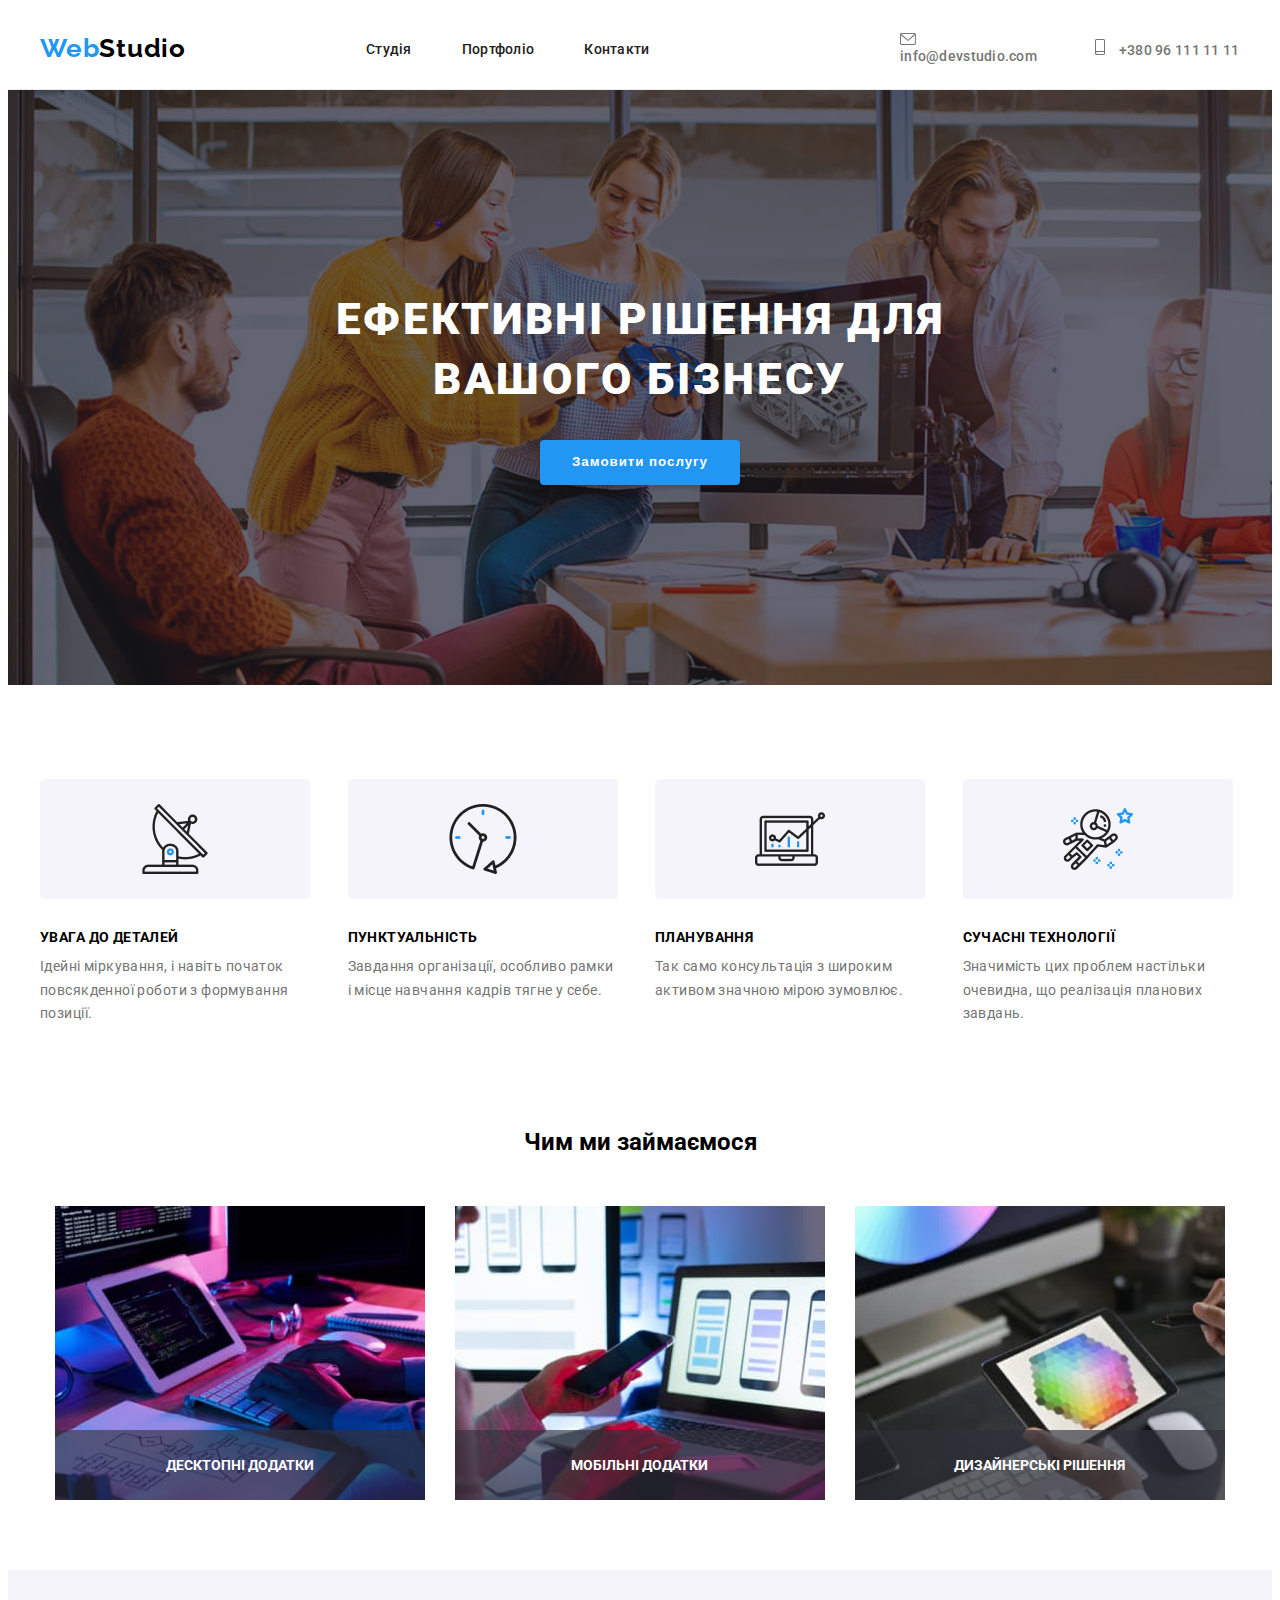
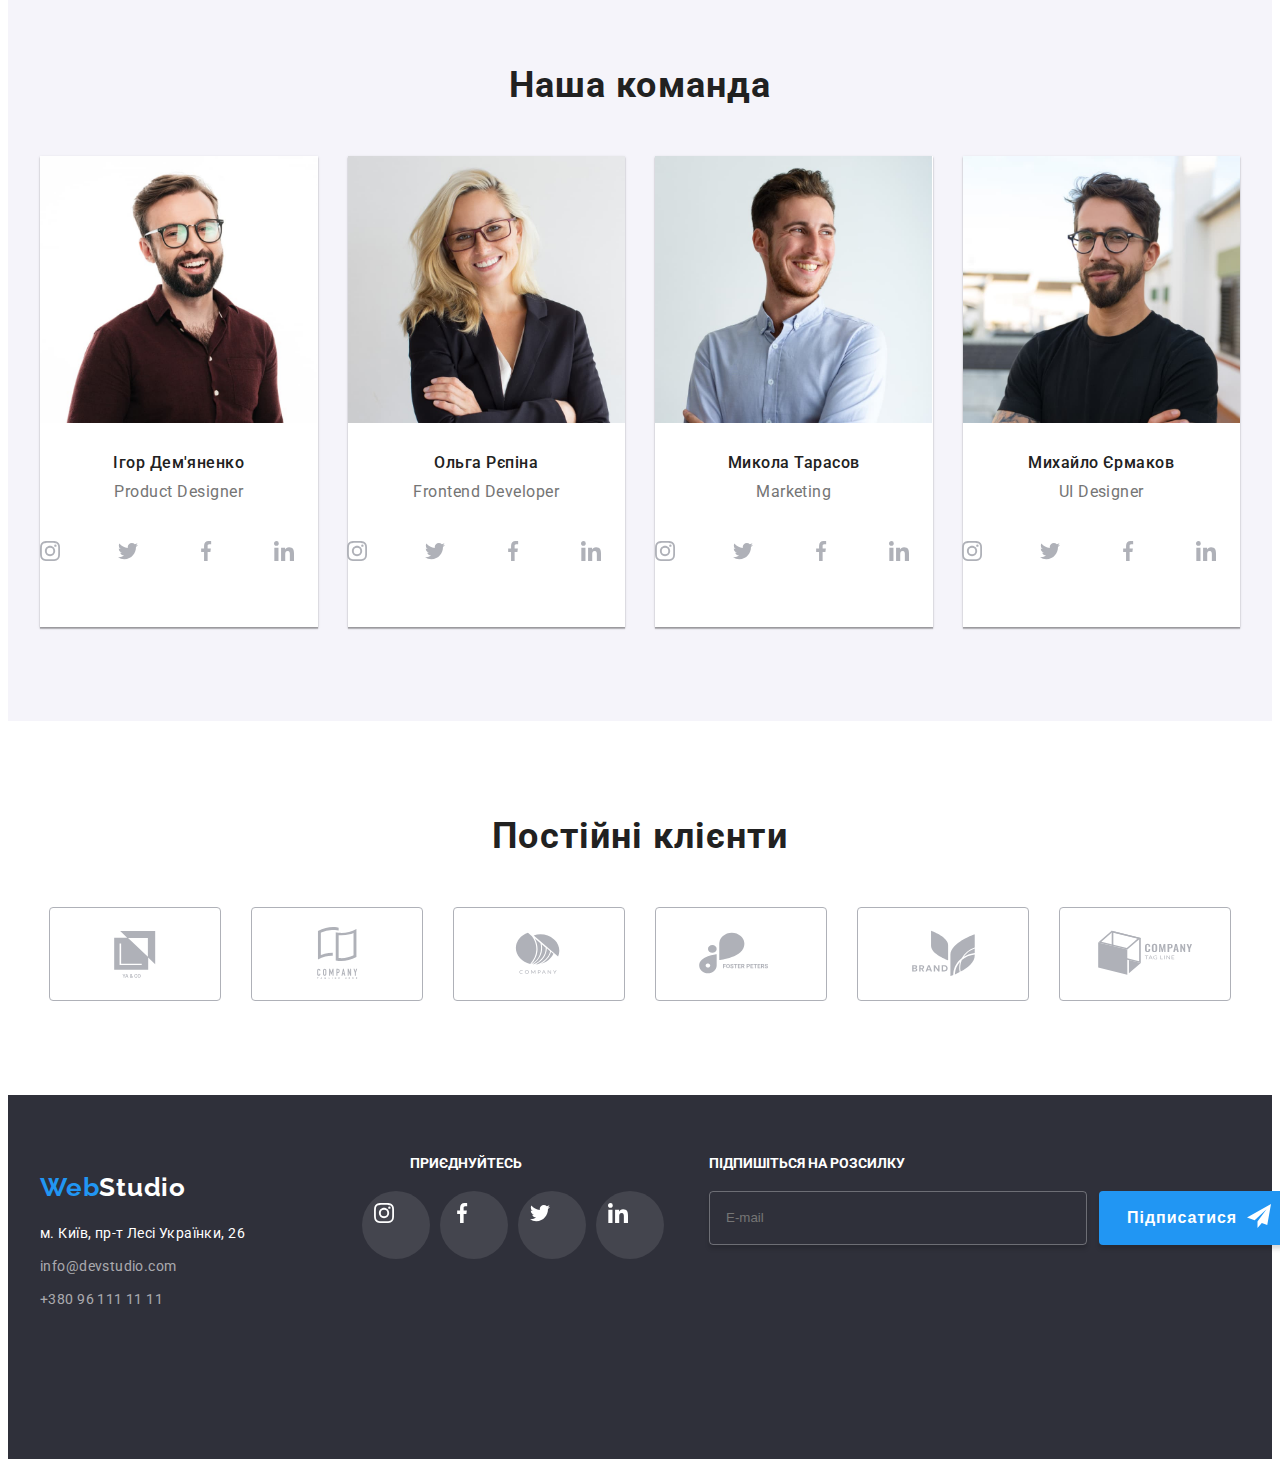
<file: index.html>
<!DOCTYPE html>
<html lang="en">
  <head>
    <meta charset="UTF-8" />
    <meta name="viewport" content="width=device-width, initial-scale=1.0" />
    <title>WebStudio</title>
    <link
      rel="stylesheet"
      href="https://cdnjs.cloudflare.com/ajax/libs/modern-normalize/2.0.0/modern-normalize.min.css"
      integrity="sha512-4xo8blKMVCiXpTaLzQSLSw3KFOVPWhm/TRtuPVc4WG6kUgjH6J03IBuG7JZPkcWMxJ5huwaBpOpnwYElP/m6wg=="
      crossorigin="anonymous"
      referrerpolicy="no-referrer"
    />
    <link rel="preconnect" href="https://fonts.googleapis.com" />
    <link rel="preconnect" href="https://fonts.gstatic.com" crossorigin />
    <link
      href="https://fonts.googleapis.com/css2?family=Raleway:wght@700&family=Roboto:wght@400;500;700;900&display=swap"
      rel="stylesheet"
    />
    <link rel="stylesheet" href="css/main.min.css" />
  </head>

  <body>
    <header class="header">
      <div class="container header-position">
        <a href="./index.html" class="logo"
          ><span class="accent__logo">Web</span>Studio</a
        >
        <nav class="navigation">
          <ul class="navigation__list">
            <li class="navigation__item">
              <a href="./index.html" class="navigation__link">Студія</a>
            </li>

            <li class="navigation__item">
              <a href="./portfolio.html" class="navigation__link">Портфоліо</a>
            </li>

            <li class="navigation__item">
              <a class="navigation__link" href="#">Контакти</a>
            </li>
          </ul>
        </nav>
        <ul class="header-contact__list">
          <li class="header-contact__item">
            <a class="header-contact__link" href="mailto:info@devstudio.com">
              <svg class="header__icon svg-email">
                <use href="./icons/symbol-defs.svg#icon-email"></use>
              </svg>
              info@devstudio.com</a
            >
          </li>
          <li class="header-contact__item">
            <a class="header-contact__link" href="tel:+380961111111">
              <svg class="header__icon svg-smartphone">
                <use href="./icons/symbol-defs.svg#icon-smartphone"></use>
              </svg>
              +380 96 111 11 11</a
            >
          </li>
        </ul>
      </div>
    </header>
    <main>
      <section class="hero">
        <div class="container">
          <h1 class="hero__title">Ефективні рішення для вашого бізнесу</h1>

          <button type="button" class="hero__btn" data-modal-open>
            Замовити послугу
          </button>
        </div>

        <div class="backdrop is--hidden no--scroll" data-backdrop>
          <div class="modal">
            <button type="button" class="modal--close" data-modal-close>
              <svg class="modal--close__icon" width="11" height="11">
                <use href="./icons/symbol-defs.svg#icon-modal-close"></use>
              </svg>
            </button>
            <h2 class="hero-modal__title">
              Залиште свої дані, ми вам передзвонимо
            </h2>
            <form class="form">
              <ul class="form__list">
                <li class="form__item">
                  <input
                    type="text"
                    id="name"
                    minlength="1"
                    maxlength="22"
                    required
                    class="modal__input"
                  /><svg class="modal__icon" width="12" height="12">
                    <use href="./icons/symbol-defs.svg#icon-name-form"></use>
                  </svg>
                  <label for="name">Ім'я</label>
                </li>
                <li class="form__item">
                  <input
                    type="tel"
                    id="phone-number"
                    minlength="8"
                    maxlength="15"
                    required
                    class="modal__input"
                  />
                  <svg class="modal__icon" width="13" height="13">
                    <use href="./icons/symbol-defs.svg#icon-tel-form"></use>
                  </svg>
                  <label for="phone__number">Телефон</label>
                </li>
                <li class="form__item">
                  <input
                    type="email"
                    id="email"
                    minlength="10"
                    maxlength="50"
                    required
                    class="modal__input"
                  />
                  <svg class="modal__icon" width="15" height="12">
                    <use href="./icons/symbol-defs.svg#icon-email-form"></use>
                  </svg>
                  <label for="email">Пошта</label>
                </li>
              </ul>
              <label for="comment">Коментар</label>
              <textarea
                id="comment"
                name="comment"
                class="comment"
                required
                placeholder="Введіть текст"
              ></textarea>
              <div class="politic__wrapper">
                <input type="checkbox" id="politic" required />
                <label for="politic"
                  >Погоджуюся з розсилкою та приймаю
                  <a href="#" class="politic__link">Умови договору</a></label
                >
              </div>
              <button type="submit" class="modal__btn">Відправити</button>
            </form>
          </div>
        </div>
      </section>
      <section class="advantage">
        <div class="container">
          <ul class="advantage__list">
            <li class="advantage__item">
              <h3 class="advantage__title">Увага до деталей</h3>
              <p class="advantage__text">
                Ідейні міркування, і навіть початок повсякденної роботи з
                формування позиції.
              </p>
            </li>
            <li class="advantage__item">
              <h3 class="advantage__title">Пунктуальність</h3>
              <p class="advantage__text">
                Завдання організації, особливо рамки і місце навчання кадрів
                тягне у себе.
              </p>
            </li>
            <li class="advantage__item">
              <h3 class="advantage__title">Планування</h3>
              <p class="advantage__text">
                Так само консультація з широким активом значною мірою зумовлює.
              </p>
            </li>
            <li class="advantage__item">
              <h3 class="advantage__title">Сучасні технології</h3>
              <p class="advantage__text">
                Значимість цих проблем настільки очевидна, що реалізація
                планових завдань.
              </p>
            </li>
          </ul>
        </div>
      </section>
      <section class="work">
        <div class="container">
          <h2 class="work__title">Чим ми займаємося</h2>
          <ul class="work__list">
            <li class="work__item">
              <img
                src="./images/programming.jpg"
                alt="programming"
                class="work__img"
              />
              <h3 class="work-item__title">ДЕСКТОПНІ ДОДАТКИ</h3>
            </li>
            <li class="work__item">
              <img
                src="./images/smartphones.jpg"
                alt="smartphones"
                class="work__img"
              />
              <h3 class="work-item__title">МОБІЛЬНІ ДОДАТКИ</h3>
            </li>
            <li class="work__item">
              <img src="./images/tablet.jpg" alt="tablet" class="work-img" />
              <h3 class="work-item__title">ДИЗАЙНЕРСЬКІ РІШЕННЯ</h3>
            </li>
          </ul>
        </div>
      </section>
      <section class="team">
        <div class="container">
          <h2 class="team__title">Наша команда</h2>
          <ul class="team__list">
            <li class="team__item">
              <article class="team__box">
                <img
                  src="./images/igor_demianenko.jpg"
                  alt="igor demianenko"
                  class="team__img"
                />
                <h3 class="team-item__title">Ігор Дем'яненко</h3>
                <p class="team__info">Product Designer</p>
                <ul class="socials__list">
                  <li class="socials__item">
                    <a href="" class="socials__link">
                      <svg class="socials__icon">
                        <use
                          href="./icons/symbol-defs.svg#icon-instagram"
                        ></use>
                      </svg>
                    </a>
                  </li>
                  <li class="socials__item">
                    <a href="" class="socials__link">
                      <svg class="socials__icon">
                        <use href="./icons/symbol-defs.svg#icon-twitter"></use>
                      </svg>
                    </a>
                  </li>
                  <li class="socials__item">
                    <a href="" class="socials__link">
                      <svg class="socials__icon">
                        <use href="./icons/symbol-defs.svg#icon-facebook"></use>
                      </svg>
                    </a>
                  </li>
                  <li class="socials__item">
                    <a href="" class="socials__link">
                      <svg class="socials__icon">
                        <use href="./icons/symbol-defs.svg#icon-linkedin"></use>
                      </svg>
                    </a>
                  </li>
                </ul>
              </article>
            </li>
            <li class="team__item">
              <article class="team__box">
                <img
                  src="./images/olga_repina.jpg"
                  alt="olga repina"
                  class="team__img"
                />
                <h3 class="team-item__title">Ольга Рєпіна</h3>
                <p class="team__info">Frontend Developer</p>
                <ul class="socials__list">
                  <li class="socials__item">
                    <a href="" class="socials__link">
                      <svg class="socials__icon">
                        <use
                          href="./icons/symbol-defs.svg#icon-instagram"
                        ></use>
                      </svg>
                    </a>
                  </li>
                  <li class="socials__item">
                    <a href="" class="socials__link">
                      <svg class="socials__icon">
                        <use href="./icons/symbol-defs.svg#icon-twitter"></use>
                      </svg>
                    </a>
                  </li>
                  <li class="socials__item">
                    <a href="" class="socials__link">
                      <svg class="socials__icon">
                        <use href="./icons/symbol-defs.svg#icon-facebook"></use>
                      </svg>
                    </a>
                  </li>
                  <li class="socials__item">
                    <a href="" class="socials__link">
                      <svg class="socials__icon">
                        <use href="./icons/symbol-defs.svg#icon-linkedin"></use>
                      </svg>
                    </a>
                  </li>
                </ul>
              </article>
            </li>
            <li class="team__item">
              <article class="team__box">
                <img
                  src="./images/mykola_tarasov.jpg"
                  alt="mykola tarasov"
                  class="team__img"
                />
                <h3 class="team-item__title">Микола Тарасов</h3>
                <p class="team__info">Marketing</p>
                <ul class="socials__list">
                  <li class="socials__item">
                    <a href="" class="socials__link">
                      <svg class="socials__icon">
                        <use
                          href="./icons/symbol-defs.svg#icon-instagram"
                        ></use>
                      </svg>
                    </a>
                  </li>
                  <li class="socials__item">
                    <a href="" class="socials__link">
                      <svg class="socials__icon">
                        <use href="./icons/symbol-defs.svg#icon-twitter"></use>
                      </svg>
                    </a>
                  </li>
                  <li class="socials__item">
                    <a href="" class="socials__link">
                      <svg class="socials__icon">
                        <use href="./icons/symbol-defs.svg#icon-facebook"></use>
                      </svg>
                    </a>
                  </li>
                  <li class="socials__item">
                    <a href="" class="socials__link">
                      <svg class="socials__icon">
                        <use href="./icons/symbol-defs.svg#icon-linkedin"></use>
                      </svg>
                    </a>
                  </li>
                </ul>
              </article>
            </li>
            <li class="team__item">
              <article class="team__box">
                <img
                  src="./images/mykhailo_yermakov.jpg"
                  alt="mykhailo yermakov"
                  class="team__img"
                />
                <h3 class="team-item__title">Михайло Єрмаков</h3>
                <p class="team__info">UI Designer</p>
                <ul class="socials__list">
                  <li class="socials__item">
                    <a href="" class="socials__link">
                      <svg class="socials__icon">
                        <use
                          href="./icons/symbol-defs.svg#icon-instagram"
                        ></use>
                      </svg>
                    </a>
                  </li>
                  <li class="socials__item">
                    <a href="" class="socials__link">
                      <svg class="socials__icon">
                        <use href="./icons/symbol-defs.svg#icon-twitter"></use>
                      </svg>
                    </a>
                  </li>
                  <li class="socials__item">
                    <a href="" class="socials__link">
                      <svg class="socials__icon">
                        <use href="./icons/symbol-defs.svg#icon-facebook"></use>
                      </svg>
                    </a>
                  </li>
                  <li class="socials__item">
                    <a href="" class="socials__link">
                      <svg class="socials__icon">
                        <use href="./icons/symbol-defs.svg#icon-linkedin"></use>
                      </svg>
                    </a>
                  </li>
                </ul>
              </article>
            </li>
          </ul>
        </div>
      </section>
      <section class="client">
        <div class="container">
          <h2 class="client__title">Постійні клієнти</h2>
          <ul class="client__list">
            <li class="client__item">
              <a href="./index.html" class="client__link">
                <svg class="client__icon">
                  <use href="./icons/symbol-defs.svg#icon-client-1"></use>
                </svg>
              </a>
            </li>
            <li class="client__item">
              <a href="./index.html" class="client__link">
                <svg class="client__icon">
                  <use href="./icons/symbol-defs.svg#icon-client-2"></use>
                </svg>
              </a>
            </li>
            <li class="client__item">
              <a href="./index.html" class="client__link">
                <svg class="client__icon">
                  <use href="./icons/symbol-defs.svg#icon-client-3"></use>
                </svg>
              </a>
            </li>
            <li class="client__item">
              <a href="./index.html" class="client__link">
                <svg class="client__icon">
                  <use href="./icons/symbol-defs.svg#icon-client-4"></use>
                </svg>
              </a>
            </li>
            <li class="client__item">
              <a href="./index.html" class="client__link">
                <svg class="client__icon">
                  <use href="./icons/symbol-defs.svg#icon-client-5"></use>
                </svg>
              </a>
            </li>
            <li class="client__item">
              <a href="./index.html" class="client__link">
                <svg class="client__icon">
                  <use href="./icons/symbol-defs.svg#icon-client-6"></use>
                </svg>
              </a>
            </li>
          </ul>
        </div>
      </section>
    </main>
    <footer class="footer">
      <div class="container footer-position">
        <div class="address__wrapper">
          <div class="footer__content">
            <address class="address">
              <a href="./index.html" class="footer__logo logo">
                <span class="accent__logo">Web</span>Studio
              </a>

              <ul class="address__list">
                <li class="address__item">
                  <a
                    href="https://maps.app.goo.gl/MXiaSkVnivUgPdz2A"
                    target="_blank"
                    class="address__link"
                    >м. Київ, пр-т Лесі Українки, 26</a>
                </li>
                <li class="address__item">
                  <a href="mailto:info@devstudio.com" class="address__link link"
                    >info@devstudio.com</a
                  >
                  
                </li>
                <li class="address__item">
                  <a href="tel:+380961111111" class="address__link"
                    >+380 96 111 11 11</a
                  >
                </li>
              </ul>
            </address>
          </div>
          <div class="socials">
            <h3 class="footer__title">Приєднуйтесь</h3>
            <ul class="footer__list">
              <li class="footer__item">
                <a
                  href="https://www.instagram.com/"
                  class="socials__link footer-socials__link"
                  ><svg class="footer-socials__icon">
                    <use href="./icons/symbol-defs.svg#icon-instagram"></use>
                  </svg>
                </a>
              </li>
              <li class="footer__item">
                <a
                  href="https://www.twitter.com/"
                  class="socials__link footer-socials__link"
                  ><svg class="footer-socials__icon">
                    <use href="./icons/symbol-defs.svg#icon-facebook"></use>
                  </svg>
                </a>
              </li>
              <li class="footer__item">
                <a
                  href="https://www.facebook.com/"
                  class="socials__link footer-socials__link"
                  ><svg class="footer-socials__icon">
                    <use href="./icons/symbol-defs.svg#icon-twitter"></use>
                  </svg>
                </a>
              </li>
              <li class="footer__item">
                <a
                  href="https://www.linkedin.com/"
                  class="socials__link footer-socials__link"
                  ><svg class="footer-socials__icon">
                    <use href="./icons/symbol-defs.svg#icon-linkedin"></use>
                  </svg>
                </a>
              </li>
            </ul>
          </div>
        </div>
        <div class="telegram__wrapper">
          <h3 class="footer__title">Підпишіться на розсилку</h3>
          <form class="footer__form">
            <input type="email" class="telegram__field" placeholder="E-mail" />
            <button type="submit" class="telegram__btn">
              <span class="telegram__amount">Підписатися</span>
              <svg class="telegram__icon" width="24" height="24">
                <use href="./icons/symbol-defs.svg#icon-telegram"></use>
              </svg>
            </button>
          </form>
        </div>
      </div>
    </footer>
    <script src="./js/modal.js"></script>
  </body>
</html>
</file>
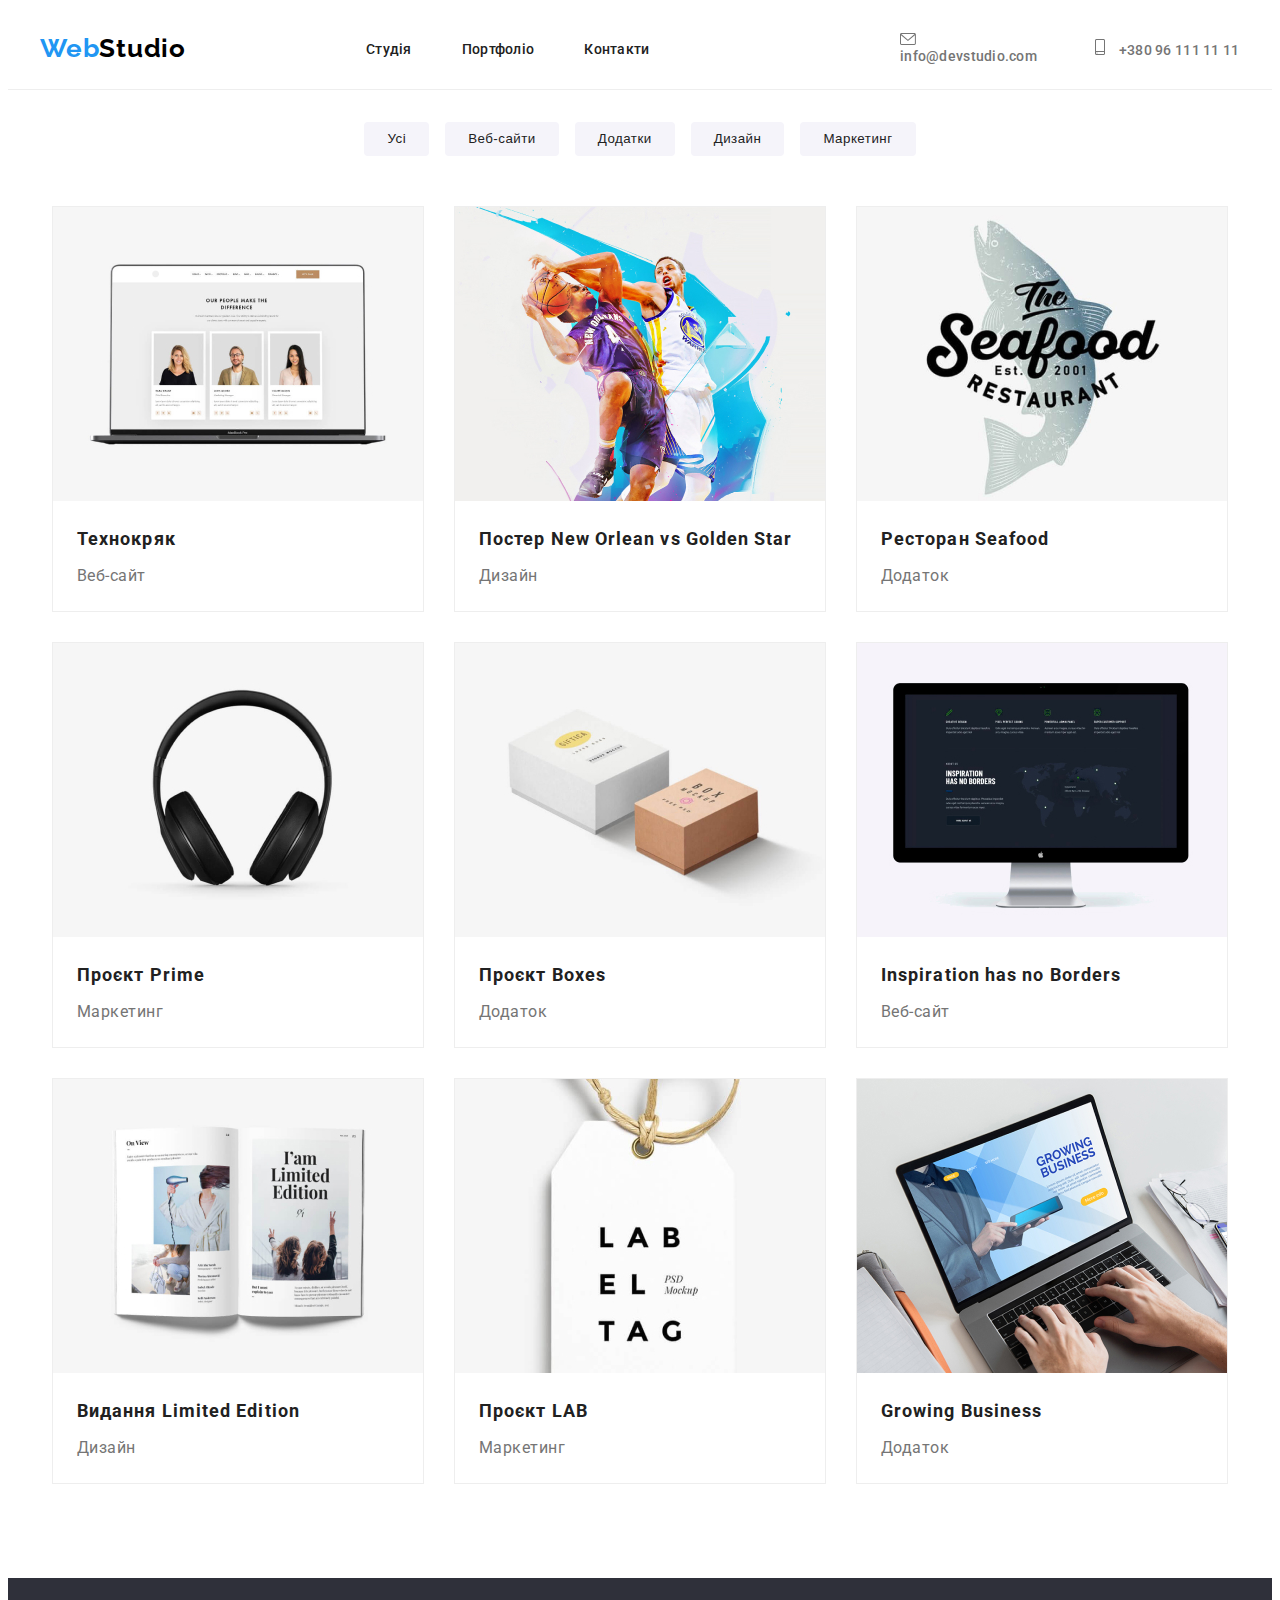
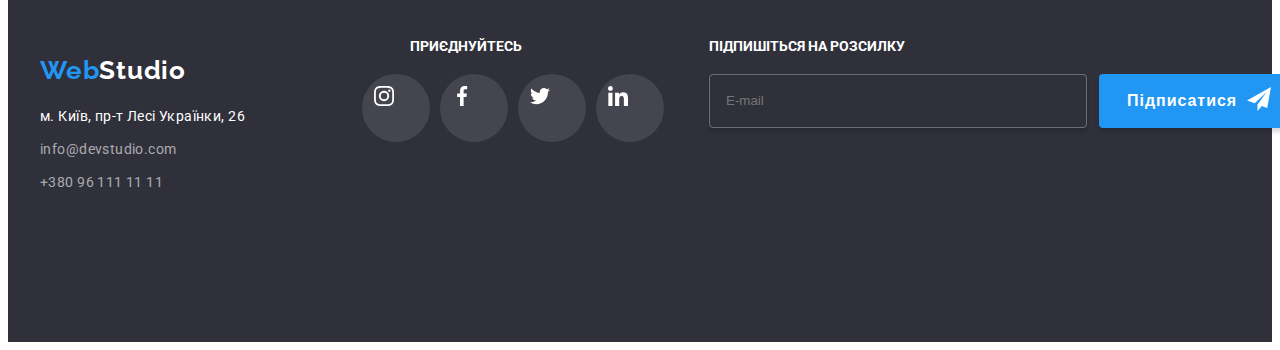
<file: portfolio.html>
<!DOCTYPE html>
<html lang="en">
  <head>
    <meta charset="UTF-8" />
    <meta name="viewport" content="width=device-width, initial-scale=1.0" />
    <title>Portfolio</title>
    <link
      rel="stylesheet"
      href="https://cdnjs.cloudflare.com/ajax/libs/modern-normalize/2.0.0/modern-normalize.min.css"
      integrity="sha512-4xo8blKMVCiXpTaLzQSLSw3KFOVPWhm/TRtuPVc4WG6kUgjH6J03IBuG7JZPkcWMxJ5huwaBpOpnwYElP/m6wg=="
      crossorigin="anonymous"
      referrerpolicy="no-referrer"
    />
    <link rel="preconnect" href="https://fonts.googleapis.com" />
    <link rel="preconnect" href="https://fonts.gstatic.com" crossorigin />
    <link
      href="https://fonts.googleapis.com/css2?family=Raleway:wght@700&family=Roboto:wght@400;500;700;900&display=swap"
      rel="stylesheet"
    />
    <link rel="stylesheet" href="css/main.min.css" />
  </head>
  <body>
    <header class="header">
      <div class="container header-position">
        <a href="./index.html" class="logo"
          ><span class="accent__logo">Web</span>Studio</a
        >
        <nav class="navigation">
          <ul class="navigation__list">
            <li class="navigation__item">
              <a href="./index.html" class="navigation__link">Студія</a>
            </li>

            <li class="navigation__item">
              <a href="./portfolio.html" class="navigation__link">Портфоліо</a>
            </li>

            <li class="navigation__item">
              <a class="navigation__link" href="#">Контакти</a>
            </li>
          </ul>
        </nav>
        <ul class="header-contact__list">
          <li class="header-contact__item">
            <a class="header-contact__link" href="mailto:info@devstudio.com">
              <svg class="header__icon svg-email">
                <use href="./icons/symbol-defs.svg#icon-email"></use>
              </svg>
              info@devstudio.com</a
            >
          </li>
          <li class="header-contact__item">
            <a class="header-contact__link" href="tel:+380961111111">
              <svg class="header__icon svg-smartphone">
                <use href="./icons/symbol-defs.svg#icon-smartphone"></use>
              </svg>
              +380 96 111 11 11</a
            >
          </li>
        </ul>
      </div>
    </header>
    <main>
      <section class="portfolio">
        <div class="container">
          <ul class="buttons__list list">
            <li class="buttons__item">
              <button type="button" class="buttons-item__btn">Усі</button>
            </li>
            <li class="buttons__item">
              <button type="button" class="buttons-item__btn">
                Веб-сайти
              </button>
            </li>
            <li class="buttons__item">
              <button type="button" class="buttons-item__btn">Додатки</button>
            </li>
            <li class="buttons__item">
              <button type="button" class="buttons-item__btn">Дизайн</button>
            </li>
            <li class="buttons__item">
              <button type="button" class="buttons-item__btn">
                Маркетинг
              </button>
            </li>
          </ul>

          <ul class="portfolio__list list">
            <li class="portfolio__item">
              <article class="portfolio__box">
                <div class="overlay">
                  <img
                    src="./images/laptop.jpg"
                    alt="laptop"
                    width="300"
                    class="portfolio__img"
                  />
                  <p class="overlay__text">
                    Ресурс пропонує комплексні пропозиції з різним рівнем
                    функціоналу та сервісів. Все це дозволить відвідувачу
                    отримати вичерпні відомості про компанію чи приватну особу.
                  </p>
                </div>
                <h3 class="portfolio__title">Технокряк</h3>
                <p class="portfolio__info">Веб-сайт</p>
              </article>
            </li>
            <li class="portfolio__item">
              <article class="portfolio__box">
                <div class="overlay">
                  <img
                    src="./images/poster.jpg"
                    alt="poster"
                    width="300"
                    class="portfolio__img"
                  />
                  <p class="overlay__text">
                    Ресурс пропонує комплексні пропозиції з різним рівнем
                    функціоналу та сервісів. Все це дозволить відвідувачу
                    отримати вичерпні відомості про компанію чи приватну особу.
                  </p>
                </div>
                <h3 class="portfolio__title">
                  Постер New Orlean vs Golden Star
                </h3>
                <p class="portfolio__info">Дизайн</p>
              </article>
            </li>
            <li class="portfolio__item">
              <article class="portfolio__box">
                <div class="overlay">
                  <img
                    src="./images/restaraunt.jpg"
                    alt="restaraunt"
                    width="300"
                    class="portfolio__img"
                  />
                  <p class="overlay__text">
                    Ресурс пропонує комплексні пропозиції з різним рівнем
                    функціоналу та сервісів. Все це дозволить відвідувачу
                    отримати вичерпні відомості про компанію чи приватну особу.
                  </p>
                </div>
                <h3 class="portfolio__title">Ресторан Seafood</h3>
                <p class="portfolio__info">Додаток</p>
              </article>
            </li>
            <li class="portfolio__item">
              <article class="portfolio__box">
                <div class="overlay">
                  <img
                    src="./images/headphone.jpg"
                    alt="headphone"
                    width="300"
                    class="portfolio__img"
                  />
                  <p class="overlay__text">
                    Ресурс пропонує комплексні пропозиції з різним рівнем
                    функціоналу та сервісів. Все це дозволить відвідувачу
                    отримати вичерпні відомості про компанію чи приватну особу.
                  </p>
                </div>
                <h3 class="portfolio__title">Проєкт Prime</h3>
                <p class="portfolio__info">Маркетинг</p>
              </article>
            </li>
            <li class="portfolio__item">
              <article class="portfolio__box">
                <div class="overlay">
                  <img
                    src="./images/boxes.jpg"
                    alt="box"
                    width="300"
                    class="portfolio__img"
                  />
                  <p class="overlay__text">
                    Ресурс пропонує комплексні пропозиції з різним рівнем
                    функціоналу та сервісів. Все це дозволить відвідувачу
                    отримати вичерпні відомості про компанію чи приватну особу.
                  </p>
                </div>
                <h3 class="portfolio__title">Проєкт Boxes</h3>
                <p class="portfolio__info">Додаток</p>
              </article>
            </li>
            <li class="portfolio__item">
              <article class="portfolio__box">
                <div class="overlay">
                  <img
                    src="./images/computer.jpg"
                    alt="computer"
                    width="300"
                    class="portfolio__img"
                  />
                  <p class="overlay__text">
                    Ресурс пропонує комплексні пропозиції з різним рівнем
                    функціоналу та сервісів. Все це дозволить відвідувачу
                    отримати вичерпні відомості про компанію чи приватну особу.
                  </p>
                </div>
                <h3 class="portfolio__title">Inspiration has no Borders</h3>
                <p class="portfolio__info">Веб-сайт</p>
              </article>
            </li>
            <li class="portfolio__item">
              <article class="portfolio__box">
                <div class="overlay">
                  <img
                    src="./images/book.jpg"
                    alt="book"
                    width="300"
                    class="portfolio__img"
                  />
                  <p class="overlay__text">
                    Ресурс пропонує комплексні пропозиції з різним рівнем
                    функціоналу та сервісів. Все це дозволить відвідувачу
                    отримати вичерпні відомості про компанію чи приватну особу.
                  </p>
                </div>
                <h3 class="portfolio__title">Видання Limited Edition</h3>
                <p class="portfolio__info">Дизайн</p>
              </article>
            </li>
            <li class="portfolio__item">
              <article class="portfolio__box">
                <div class="overlay">
                  <img
                    src="./images/marketing.jpg"
                    alt="marketing"
                    width="300"
                    class="portfolio__img"
                  />
                  <p class="overlay__text">
                    Ресурс пропонує комплексні пропозиції з різним рівнем
                    функціоналу та сервісів. Все це дозволить відвідувачу
                    отримати вичерпні відомості про компанію чи приватну особу.
                  </p>
                </div>
                <h3 class="portfolio__title">Проєкт LAB</h3>
                <p class="portfolio__info">Маркетинг</p>
              </article>
            </li>
            <li class="portfolio__item">
              <article class="portfolio__box">
                <div class="overlay">
                  <img
                    src="./images/work_in_computer.jpg"
                    alt=""
                    width="300"
                    class="portfolio__img"
                  />
                  <p class="overlay__text">
                    Ресурс пропонує комплексні пропозиції з різним рівнем
                    функціоналу та сервісів. Все це дозволить відвідувачу
                    отримати вичерпні відомості про компанію чи приватну особу.
                  </p>
                </div>
                <h3 class="portfolio__title">Growing Business</h3>
                <p class="portfolio__info">Додаток</p>
              </article>
            </li>
          </ul>
        </div>
      </section>
    </main>
    <footer class="footer">
      <div class="container footer-position">
        <div class="address__wrapper">
          <div class="footer__content">
            <address class="address">
              <a href="./index.html" class="footer__logo logo">
                <span class="accent__logo">Web</span>Studio
              </a>
    
              <ul class="address__list">
                <li class="address__item">
                  <a href="https://maps.app.goo.gl/MXiaSkVnivUgPdz2A" target="_blank" class="address__link">м. Київ, пр-т
                    Лесі Українки, 26</a>
                </li>
                <li class="address__item">
                  <a href="mailto:info@devstudio.com" class="address__link link">info@devstudio.com</a>
                </li>
                <li class="address__item">
                  <a href="tel:+380961111111" class="address__link">+380 96 111 11 11</a>
                </li>
              </ul>
            </address>
          </div>
          <div class="socials">
            <h3 class="footer__title">Приєднуйтесь</h3>
            <ul class="footer__list">
              <li class="footer__item">
                <a href="https://www.instagram.com/" class="socials__link footer-socials__link"><svg
                    class="footer-socials__icon">
                    <use href="./icons/symbol-defs.svg#icon-instagram"></use>
                  </svg>
                </a>
              </li>
              <li class="footer__item">
                <a href="https://www.twitter.com/" class="socials__link footer-socials__link"><svg
                    class="footer-socials__icon">
                    <use href="./icons/symbol-defs.svg#icon-facebook"></use>
                  </svg>
                </a>
              </li>
              <li class="footer__item">
                <a href="https://www.facebook.com/" class="socials__link footer-socials__link"><svg
                    class="footer-socials__icon">
                    <use href="./icons/symbol-defs.svg#icon-twitter"></use>
                  </svg>
                </a>
              </li>
              <li class="footer__item">
                <a href="https://www.linkedin.com/" class="socials__link footer-socials__link"><svg
                    class="footer-socials__icon">
                    <use href="./icons/symbol-defs.svg#icon-linkedin"></use>
                  </svg>
                </a>
              </li>
            </ul>
          </div>
        </div>
        <div class="telegram__wrapper">
          <h3 class="footer__title">Підпишіться на розсилку</h3>
          <form class="footer__form">
            <input type="email" class="telegram__field" placeholder="E-mail" />
            <button type="submit" class="telegram__btn">
              <span class="telegram__amount">Підписатися</span>
              <svg class="telegram__icon" width="24" height="24">
                <use href="./icons/symbol-defs.svg#icon-telegram"></use>
              </svg>
            </button>
          </form>
        </div>
      </div>
    </footer>
  </body>
</html>
</file>
<file: css/main.min.css>
h1,h2,h3,h4,p{margin-top:0;margin-bottom:0}ul{margin-top:0;margin-bottom:0;list-style:none;padding:0}img{display:block;max-width:100%;height:auto}a{text-decoration:none}.visually-hidden{position:absolute;width:1px;height:1px;margin:-1px;border:0;padding:0;white-space:nowrap;-webkit-clip-path:inset(100%);clip-path:inset(100%);clip:rect(0 0 0 0);overflow:hidden}:hover{transition-duration:250ms;transition-timing-function:cubic-bezier(0.4, 0, 0.2, 1)}body{font-family:"Roboto",sans-serif}.container{width:1200px;padding:0 15px;margin:0 auto}.footer{padding-top:60px;padding-bottom:60px;max-width:651px;margin:0 auto;background-color:#2f303a}.footer__logo{display:block;font-weight:700;font-size:24px;letter-spacing:.03em;text-align:center;margin:0 auto;color:#fff;font-style:normal;margin-bottom:20px}.address{text-align:center;padding-bottom:60px}.address__link{text-align:start;white-space:nowrap;display:block;margin-bottom:9px;color:#fff;font-size:14px;font-style:normal;line-height:1.71;letter-spacing:.42px}.address__link[href^="tel:"],.address__link[href^="mailto:"]{color:rgba(255,255,255,.6);line-height:1.71}.socials{text-align:center;padding-bottom:60px}.footer__title{font-size:14px;color:#fff;margin-bottom:20px;text-transform:uppercase}.footer__list{display:flex;align-items:center;justify-content:center;-moz-column-gap:10px;column-gap:10px;width:206px;margin:0 auto}.footer-socials__link{padding:12px;display:block;border-radius:50%;background-color:rgba(255,255,255,.1)}.socials__link:hover,.socials__link:focus{background-color:#2196f3}.footer-socials__icon{fill:#fff;width:20px;height:20px}.telegram__wrapper{margin:0 auto;text-align:center}.telegram__field{border:1px solid rgba(255,255,255,.3);border-radius:4px;width:450px;height:50px;box-shadow:0 4px 4px 0 rgba(0,0,0,.15);background:rgba(0,0,0,0);padding-left:16px;margin-bottom:20px;color:rgba(255,255,255,.3)}.telegram__btn{padding:10px 28px;margin-left:12px;background-color:#2196f3;border-radius:4px;width:200px;box-shadow:0 4px 4px 0 rgba(0,0,0,.15);font-weight:700;font-size:16px;line-height:1.87;letter-spacing:.06em;color:#fff;border:none;position:relative;text-align:left}.telegram__amount{margin-right:10px}.telegram__icon{position:absolute;top:13px}@media screen and (min-width: 768px){.footer{padding-top:60px;padding-bottom:60px;max-width:834px;margin:0 auto;background-color:#2f303a}.address__wrapper{display:flex;align-items:center;justify-content:center}.footer__logo{text-align:left;display:block;font-weight:700;font-size:24px;letter-spacing:.03em;text-align:center;margin:0 auto;color:#fff;margin-bottom:20px}.address{text-align:center;padding-bottom:60px;padding-right:165px}.address__link{text-align:start;white-space:nowrap;display:block;margin-bottom:9px;color:#fff;font-size:14px;font-style:normal;line-height:1.71;letter-spacing:.42px}.address__link[href^="tel:"],.address__link[href^="mailto:"]{color:rgba(255,255,255,.6);line-height:1.71}.socials{text-align:center;padding-bottom:100px}.footer__title{font-size:14px;color:#fff;margin-bottom:20px;text-transform:uppercase}.footer__list{display:flex;align-items:center;justify-content:center;-moz-column-gap:10px;column-gap:10px;width:206px;margin:0 auto}.footer-socials__link{padding:12px;display:block;border-radius:50%;background-color:rgba(255,255,255,.1)}.socials__link:hover,.socials__link:focus{background-color:#2196f3}.footer__form{display:flex;flex-direction:column;row-gap:20px}.footer-socials__icon{fill:#fff;width:20px;height:20px}.telegram__wrapper{margin:0 auto;text-align:center}.telegram__field{border:1px solid rgba(255,255,255,.3);border-radius:4px;width:450px;height:50px;box-shadow:0 4px 4px 0 rgba(0,0,0,.15);background:rgba(0,0,0,0);padding-left:16px;margin-bottom:20px;margin:0 auto}.telegram__btn{padding:10px 28px;margin:0 auto;background-color:#2196f3;border-radius:4px;width:200px;box-shadow:0 4px 4px 0 rgba(0,0,0,.15);font-weight:700;font-size:16px;line-height:1.87;letter-spacing:.06em;color:#fff;border:none;position:relative;text-align:left}.telegram__amount{margin-right:10px}.telegram__icon{position:absolute;top:13px}}@media screen and (min-width: 1200px){.footer{padding-top:60px;padding-bottom:60px;margin:0 auto;max-width:1600px;background-color:#2f303a}.footer-position{display:flex}.footer__logo{text-align:start;display:block;color:#fff;font-size:26px;font-weight:700;letter-spacing:.78px;font-family:"Raleway",sans-serif;margin-bottom:20px}.address__link{display:block;margin-bottom:9px;color:#fff;font-size:14px;font-style:normal;line-height:1.71;letter-spacing:.42px}.address__link[href^="tel:"],.address__link[href^="mailto:"]{color:rgba(255,255,255,.6);line-height:1.71}.footer__title{font-size:14px;color:#fff;margin-bottom:20px;text-transform:uppercase}.footer__list{display:flex;justify-content:center;align-items:center;-moz-column-gap:10px;column-gap:10px;width:206px}.socials{text-align:left;padding-bottom:140px}.footer-socials__link{padding:12px;display:block;border-radius:50%;background-color:rgba(255,255,255,.1)}.socials__link:hover,.socials__link:focus{background-color:#2196f3}.footer-socials__icon{fill:#fff;width:20px;height:20px}.telegram__wrapper{padding-left:93px;text-align:left}.footer__form{flex-direction:row}.telegram__field{border:1px solid rgba(255,255,255,.3);border-radius:4px;width:358px;height:50px;box-shadow:0 4px 4px 0 rgba(0,0,0,.15);background:rgba(0,0,0,0);padding-left:16px}.telegram__btn{padding:10px 28px;margin-left:12px;background-color:#2196f3;border-radius:4px;width:200px;box-shadow:0 4px 4px 0 rgba(0,0,0,.15);font-weight:700;font-size:16px;line-height:1.87;letter-spacing:.06em;color:#fff;border:none;position:relative;text-align:left}.telegram__amount{margin-right:10px}.telegram__icon{position:absolute;top:13px}}@media screen and (min-width: 768px){.header-position{display:flex;justify-content:center;align-items:center}.header{padding-top:24px;padding-bottom:24px;border-bottom:1px solid #eee;max-width:834px;margin:0 auto}.header .logo{display:flex;color:#000;font-size:26px;font-weight:700;letter-spacing:.78px;font-family:"Raleway",sans-serif;padding-right:87px}.navigation__list{display:flex;justify-content:center;align-items:center;padding-right:96px;-moz-column-gap:50px;column-gap:50px}.navigation__item{position:relative}.navigation__link,.header-contact-link{font-weight:500;font-size:14px;color:#212121;letter-spacing:.28px}.header-contact__item{width:145px}.header-contact__link{font-weight:500;font-size:12px;letter-spacing:.02em;color:#757575}.header-contact__link:hover,.navigation__link:hover{color:#2196f3}.navigation__link{position:relative}.navigation__link:hover::after{content:"";display:block;border-radius:2px;height:4px;background:#2196f3;position:absolute;top:45px;width:100%}.header-contact__link:hover .header__icon{fill:#2196f3}.header__icon{fill:#757575}.header__icon:hover{fill:#2196f3}.header-contact__item:nth-child(2){margin-top:10px}.svg-smartphone{height:16px;width:10px;margin-right:10px}.svg-email{width:16px;height:12px;margin-right:10px}.accent__logo{color:#2196f3}}@media screen and (min-width: 1200px){.header-position{display:flex;align-items:center;justify-content:center}.header{padding-top:24px;padding-bottom:25px;border-bottom:1px solid #eee;max-width:1600px;margin:0 auto}.header .logo{display:flex;color:#000;font-size:26px;font-weight:700;letter-spacing:.78px;font-family:"Raleway",sans-serif}.navigation__list{display:flex;align-items:center;justify-content:center;margin-left:93px;-moz-column-gap:50px;column-gap:50px}.navigation__item{position:relative}.header-contact__list{display:flex;align-items:center;justify-content:center;margin-left:auto}.navigation__link,.header-contact-link{font-weight:500;font-size:14px;color:#212121;letter-spacing:.28px}.header-contact__item+.header-contact__item{margin-left:50px}.header-contact__item:nth-child(2){margin-top:0}.header-contact__item{display:flex;justify-content:center;align-items:center}.header-contact__link{font-weight:500;font-size:14px;letter-spacing:.02em;color:#757575}.header-contact__link:hover,.navigation__link:hover{color:#2196f3}.navigation__link{position:relative}.navigation__link:hover::after{content:"";display:block;border-radius:2px;height:4px;background:#2196f3;position:absolute;top:45px;width:100%}.header-contact__link:hover .header__icon{fill:#2196f3}.header__icon{fill:#757575}.header__icon:hover{fill:#2196f3}.svg-smartphone{height:16px;width:10px;margin-right:10px}.svg-email{width:16px;height:12px;margin-right:10px}.accent__logo{color:#2196f3}}.container{width:100%;margin:0 auto;padding:0 15px}@media screen and (min-width: 480px){.container{max-width:480px}}@media screen and (min-width: 768px){.container{max-width:768px}}@media screen and (min-width: 1200px){.container{max-width:1200px}}.advantage{max-width:651px;margin:0 auto;padding-top:60px;padding-bottom:60px}.advantage__item::before{content:"";border-radius:4px;height:120px;display:block}.advantage__item:nth-child(1){margin-bottom:30px}.advantage__item:nth-child(2){margin-bottom:30px}.advantage__item:nth-child(3){margin-bottom:30px}.advantage__item:nth-child(1)::before{background-image:url("../images/details.png");background-repeat:no-repeat;background-size:450px 120px;content:""}.advantage__item:nth-child(2)::before{background-image:url("../images/time.png");background-repeat:no-repeat;background-size:450px 120px;content:""}.advantage__item:nth-child(3)::before{background-image:url("../images/plan.png");background-repeat:no-repeat;background-size:450px 120px;content:""}.advantage__item:nth-child(4)::before{background-image:url("../images/technology.png");background-repeat:no-repeat;background-size:450px 120px;content:""}.advantage__title{margin-bottom:10px;margin-top:30px;font-size:14px;letter-spacing:.42px;text-transform:uppercase;line-height:1.143}.advantage__text{color:#757575;font-size:14px;line-height:1.71;letter-spacing:.42px}@media screen and (min-width: 768px){.advantage{max-width:834px;margin:0 auto;padding-top:60px;padding-bottom:60px}.advantage__list{display:flex;justify-content:center;gap:30px;flex-wrap:wrap}.advantage__item{flex-basis:calc((100% - 30px)/2)}.advantage__item::before{content:"";border-radius:4px;height:120px;display:flex;align-items:center;justify-content:center}.advantage__item:nth-child(1)::before{background-image:url("../images/details.png");background-repeat:no-repeat;background-size:354px 120px;content:""}.advantage__item:nth-child(2)::before{background-image:url("../images/time.png");background-size:354px 120px;background-repeat:no-repeat;content:""}.advantage__item:nth-child(3)::before{background-image:url("../images/plan.png");background-size:354px 120px;background-repeat:no-repeat;content:""}.advantage__item:nth-child(4)::before{background-image:url("../images/technology.png");background-size:354px 120px;background-repeat:no-repeat;content:""}.advantage__title{margin-bottom:10px;margin-top:30px;font-size:14px;letter-spacing:.42px;text-transform:uppercase;line-height:1.143}.advantage__text{color:#757575;font-size:14px;line-height:1.71;letter-spacing:.42px;width:354px;height:49px}}@media screen and (min-width: 1200px){.advantage{padding-top:94px;padding-bottom:94px;margin:0 auto;max-width:1600px}.advantage__list{display:flex;-moz-column-gap:30px;column-gap:30px;flex-wrap:nowrap}.advantage__item{flex-basis:calc((100% - 90px)/4)}.advantage__item::before{content:"";border-radius:4px;height:120px;display:block}.advantage__item:nth-child(1)::before{background-image:url("../images/details.png");background-repeat:no-repeat;background-size:270px 120px;content:""}.advantage__item:nth-child(2)::before{background-image:url("../images/time.png");background-repeat:no-repeat;background-size:270px 120px;content:""}.advantage__item:nth-child(3)::before{background-image:url("../images/plan.png");background-repeat:no-repeat;background-size:270px 120px;content:""}.advantage__item:nth-child(4)::before{background-image:url("../images/technology.png");background-repeat:no-repeat;background-size:270px 120px;content:""}.advantage__title{margin-bottom:10px;margin-top:30px;font-size:14px;letter-spacing:.42px;text-transform:uppercase;line-height:1.143}.advantage__text{color:#757575;font-size:14px;line-height:1.71;letter-spacing:.42px;max-width:270px}}.hero{padding-top:118px;padding-bottom:118px;background-image:url("../images/overlay.png"),url("../images/hero-bg-mobile.png");background-repeat:no-repeat;background-size:cover;max-width:651px;margin:0 auto}.hero__title{font-weight:900;font-size:26px;line-height:162%;letter-spacing:.06em;text-transform:uppercase;text-align:center;margin:0 auto;color:#fff;width:360px}.hero__title{margin-bottom:30px}.hero__btn{border:none;padding:10px 24px;border-radius:4px;display:flex;margin:0 auto;background-color:#2196f3;color:#fff;font-weight:700;line-height:1.87;letter-spacing:.96px;box-shadow:0px 4px 4px 0px rgba(0,0,0,.15)}.backdrop{position:fixed;left:50%;top:50%;z-index:10;transform:translate(-50%, -50%);width:100%;height:100%;background-color:rgba(0,0,0,.2);transition-duration:1000ms;transition-timing-function:cubic-bezier(0.4, 0, 0.2, 1)}.backdrop.is--hidden{opacity:0;pointer-events:none}.no--scroll{overflow:hidden}.modal{position:absolute;left:50%;top:50%;transform:translate(-50%, -50%);border-radius:4px;width:450px;padding:40px;background-color:#fff}.modal--close{background-color:rgba(0,0,0,0);border:1px solid rgba(0,0,0,.1);position:absolute;top:11px;right:8px;width:30px;height:30px;border-radius:100%}.modal--close__icon{fill:#000;stroke-width:1px;stroke:rgba(0,0,0,.1)}.modal--close__icon:hover{fill:#2196f3}.hero-modal__title{color:#212121;text-align:center;font-size:20px;margin-bottom:11px}.modal__input{border:1px solid rgba(33,33,33,.2);border-radius:4px;width:370px;height:40px;padding-left:42px}.modal__input:focus,.comment:focus{outline:1px solid #2196f3}.form label{margin-bottom:4px;font-size:12px;letter-spacing:.01em;color:#757575}.form__item{display:flex;flex-direction:column-reverse}.form__item{margin-bottom:10px;position:relative}.modal__icon{position:absolute;top:32px;left:10px}.modal__input:focus~.modal__icon,.modal__icon:focus{fill:#2196f3}.comment{border:1px solid rgba(33,33,33,.2);border-radius:4px;width:370px;height:120px;resize:none;padding:12px 16px;margin-top:4px}.comment::-moz-placeholder{font-weight:400;font-size:12px;letter-spacing:.01em;color:rgba(117,117,117,.5)}.comment::placeholder{font-weight:400;font-size:12px;letter-spacing:.01em;color:rgba(117,117,117,.5)}.politic__wrapper{padding:0 17px}.politic__wrapper{width:370px;font-weight:400;font-size:12px;letter-spacing:.03em;color:#757575}#politic{width:15px;height:15px;margin-top:20px}.modal__btn+label{font-weight:400;font-size:14px;line-height:1.71;letter-spacing:.03em;color:#757575}.politic__link{color:#2196f3;text-decoration:underline}.modal__btn{border-radius:4px;width:200px;box-shadow:0 4px 4px 0 rgba(0,0,0,.15);background:#2196f3;padding:10px 52px;font-weight:700;font-size:16px;line-height:1.87;letter-spacing:.06em;color:#fff;border:none;margin:0 auto;display:block}.modal__btn{margin-top:30px}@media screen and (min-width: 768px){.hero{padding-top:118px;padding-bottom:118px;background-image:url("../images/overlay.png"),url("../images/hero-bg-tablet.png");background-repeat:no-repeat;background-size:cover;max-width:834px;margin:0 auto}.hero__title{font-weight:900;font-size:26px;line-height:162%;letter-spacing:.06em;text-transform:uppercase;margin:0 auto;color:#fff;width:360px}.hero h1{margin-bottom:30px}.hero__btn{border:none;padding:10px 24px;border-radius:4px;display:flex;margin:0 auto;background-color:#2196f3;color:#fff;font-weight:700;line-height:1.87;letter-spacing:.96px;box-shadow:0px 4px 4px 0px rgba(0,0,0,.15)}.backdrop{position:fixed;left:50%;top:50%;z-index:10;transform:translate(-50%, -50%);width:100%;height:100%;background-color:rgba(0,0,0,.2);transition-duration:1000ms;transition-timing-function:cubic-bezier(0.4, 0, 0.2, 1)}.no--scroll{overflow:hidden}.modal{position:absolute;left:50%;top:50%;transform:translate(-50%, -50%);border-radius:4px;width:450px;padding:40px;background-color:#fff}.modal--close{background-color:rgba(0,0,0,0);border:1px solid rgba(0,0,0,.1);position:absolute;top:11px;right:8px;width:30px;height:30px;border-radius:100%}.modal--close__icon{fill:#000;stroke-width:1px;stroke:rgba(0,0,0,.1)}.modal--close__icon:hover{fill:#2196f3}.hero-modal__title{color:#212121;text-align:center;font-size:20px;margin-bottom:11px}.modal__input{border:1px solid rgba(33,33,33,.2);border-radius:4px;width:370px;height:40px;padding-left:42px}.modal__input:focus,.comment:focus{outline:1px solid #2196f3}.form label{margin-bottom:4px;font-size:12px;letter-spacing:.01em;color:#757575}.form__item{display:flex;flex-direction:column-reverse}.form__item{margin-bottom:10px;position:relative}.modal__icon{position:absolute;top:32px;left:10px}.modal__input:focus~.modal__icon,.modal__icon:focus{fill:#2196f3}.comment{border:1px solid rgba(33,33,33,.2);border-radius:4px;width:370px;height:120px;resize:none;padding:12px 16px;margin-top:4px}.comment::-moz-placeholder{font-weight:400;font-size:12px;letter-spacing:.01em;color:rgba(117,117,117,.5)}.comment::placeholder{font-weight:400;font-size:12px;letter-spacing:.01em;color:rgba(117,117,117,.5)}.politic__wrapper{padding:0 17px}.politic__wrapper{width:370px;font-weight:400;font-size:12px;letter-spacing:.03em;color:#757575}#politic{width:15px;height:15px;margin-top:20px}.modal__btn+label{font-weight:400;font-size:14px;line-height:1.71;letter-spacing:.03em;color:#757575}.politic__link{color:#2196f3;text-decoration:underline}.modal__btn{border-radius:4px;width:200px;box-shadow:0 4px 4px 0 rgba(0,0,0,.15);background:#2196f3;padding:10px 52px;font-weight:700;font-size:16px;line-height:1.87;letter-spacing:.06em;color:#fff;border:none;margin:0 auto;display:block}.modal__btn{margin-top:30px}}@media screen and (min-width: 1200px){.hero{padding-top:200px;padding-bottom:200px;background-image:url("../images/overlay.png"),url("../images/hero-bg.png");background-repeat:no-repeat;background-size:cover;max-width:1600px;margin:0 auto}.hero h1{margin-bottom:30px;color:#fff}.hero__title{width:696px;margin:0 auto;text-align:center;font-size:44px;font-weight:900;line-height:1.36;text-transform:uppercase;letter-spacing:2.64px}.hero__btn{border:none;padding:10px 32px;border-radius:4px;display:flex;margin:0 auto;background-color:#2196f3;color:#fff;font-weight:700;line-height:1.87;letter-spacing:.96px;box-shadow:0px 4px 4px 0px rgba(0,0,0,.15)}.backdrop{position:fixed;left:50%;top:50%;z-index:10;transform:translate(-50%, -50%);width:100%;height:100%;background-color:rgba(0,0,0,.2);transition-duration:1000ms;transition-timing-function:cubic-bezier(0.4, 0, 0.2, 1)}.backdrop.is--hidden{opacity:0;pointer-events:none}.no--scroll{overflow:hidden}.modal{position:absolute;left:50%;top:50%;transform:translate(-50%, -50%);border-radius:4px;width:530px;padding:40px;background-color:#fff}.modal--close{background-color:rgba(0,0,0,0);border:1px solid rgba(0,0,0,.1);position:absolute;top:11px;right:8px;width:30px;height:30px;border-radius:100%}.modal--close__icon{fill:#000;stroke-width:1px;stroke:rgba(0,0,0,.1)}.modal--close__icon:hover{fill:#2196f3}.hero-modal__title{color:#212121;text-align:center;font-size:20px;margin-bottom:11px}.modal__input{border:1px solid rgba(33,33,33,.2);border-radius:4px;width:448px;height:40px;padding-left:42px}.modal__input:focus,.comment:focus{outline:1px solid #2196f3}.form label{margin-bottom:4px;font-size:12px;letter-spacing:.01em;color:#757575}.form__item{display:flex;flex-direction:column-reverse}.form__item{margin-bottom:10px;position:relative}.modal__icon{position:absolute;top:32px;left:10px}.modal__input:focus~.modal__icon,.modal__icon:focus{fill:#2196f3}.comment{border:1px solid rgba(33,33,33,.2);border-radius:4px;width:448px;height:120px;resize:none;padding:12px 16px;margin-top:4px}.comment::-moz-placeholder{font-weight:400;font-size:12px;letter-spacing:.01em;color:rgba(117,117,117,.5)}.comment::placeholder{font-weight:400;font-size:12px;letter-spacing:.01em;color:rgba(117,117,117,.5)}#politic{width:15px;height:15px;margin-top:20px}.modal__btn+label{font-weight:400;font-size:14px;line-height:1.71;letter-spacing:.03em;color:#757575}.politic__link{color:#2196f3;text-decoration:underline}.modal__btn{border-radius:4px;width:200px;box-shadow:0 4px 4px 0 rgba(0,0,0,.15);background:#2196f3;padding:10px 52px;font-weight:700;font-size:16px;line-height:1.87;letter-spacing:.06em;color:#fff;border:none;margin:0 auto;display:block}.modal__btn{margin-top:30px}.politic__wrapper{margin:0 auto}}.portfolio{padding-top:60px;padding-bottom:60px}.buttons__list{display:flex;justify-content:left;flex-wrap:wrap;-moz-column-gap:8px;column-gap:8px;margin-bottom:50px}.buttons-item__btn{border:none;padding:6px 23px;border-radius:4px;font-weight:500;line-height:1.62;letter-spacing:.48px;background-color:#f5f4fa;color:#212121}.buttons-item__btn:hover{background-color:#2196f3;color:#fff}.portfolio__list{display:flex;flex-direction:column;row-gap:30px}.portfolio__item{border:1px solid #eee;flex-basis:calc(33.3333333333% - 30px)}.portfolio__item:hover{box-shadow:1px 4px 6px 0px rgba(0,0,0,.16),0px 4px 4px 0px rgba(0,0,0,.06),0px 1px 1px 0px rgba(0,0,0,.12)}.portfolio__img{width:100%}.overlay{position:relative;overflow:hidden}.overlay:hover .overlay__text{transform:translateY(0%)}.overlay__text{position:absolute;top:0;left:0;width:100%;height:100%;background-color:rgba(33,150,243,.9);color:#fff;font-size:18px;line-height:1.56;padding:63px 24px;transform:translateY(101%);transition:450ms cubic-bezier(0.4, 0, 0.2, 1)}.portfolio__title{margin-bottom:4px;margin-left:24px;margin-top:20px;color:#212121;font-size:18px;line-height:2;letter-spacing:1.08px}.portfolio__info{padding-bottom:20px;margin-left:24px;color:#757575;line-height:1.875;letter-spacing:.48px}@media screen and (min-width: 768px){.portfolio{padding-bottom:60px;padding-top:60px}.buttons__list{display:flex;justify-content:center;margin-bottom:50px}.buttons__item+.buttons__item{margin-left:8px}.buttons-item__btn{border:none;padding:6px 23px;border-radius:4px;font-weight:500;line-height:1.62;letter-spacing:.48px;background-color:#f5f4fa;color:#212121}.buttons-item__btn:hover{background-color:#2196f3;color:#fff}.portfolio__list{flex-wrap:wrap;gap:30px;flex-direction:row}.portfolio__item{flex-basis:calc((100% - 30px)/2)}.portfolio__item:hover{box-shadow:1px 4px 6px 0px rgba(0,0,0,.16),0px 4px 4px 0px rgba(0,0,0,.06),0px 1px 1px 0px rgba(0,0,0,.12)}.portfolio__img{width:100%}.overlay{position:relative;overflow:hidden}.overlay:hover .overlay__text{transform:translateY(0%)}.overlay__text{position:absolute;top:0;left:0;width:100%;height:100%;background-color:rgba(33,150,243,.9);color:#fff;font-size:18px;line-height:1.56;padding:63px 24px;transform:translateY(100%);transition:450ms cubic-bezier(0.4, 0, 0.2, 1)}.portfolio__title{margin-bottom:4px;margin-left:24px;margin-top:20px;color:#212121;font-size:18px;line-height:2;letter-spacing:1.08px}.portfolio__info{padding-bottom:20px;margin-left:24px;color:#757575;line-height:1.875;letter-spacing:.48px}}@media screen and (min-width: 1200px){.portfolio{padding-bottom:94px;padding-top:32px}.buttons__list{display:flex;justify-content:center;margin-bottom:50px}.buttons__item+.buttons__item{margin-left:8px}.buttons-item__btn{border:none;padding:6px 23px;border-radius:4px;font-weight:500;line-height:1.62;letter-spacing:.48px;background-color:#f5f4fa;color:#212121}.buttons-item__btn:hover{background-color:#2196f3;color:#fff}.portfolio__list{display:flex;-moz-column-gap:30px;column-gap:30px;justify-content:center;flex-wrap:wrap;row-gap:30px}.portfolio__item{border:1px solid #eee;flex-basis:calc(33.3333333333% - 30px)}.portfolio__item:hover{box-shadow:1px 4px 6px 0px rgba(0,0,0,.16),0px 4px 4px 0px rgba(0,0,0,.06),0px 1px 1px 0px rgba(0,0,0,.12)}.portfolio__img{width:100%}.overlay{position:relative;overflow:hidden}.overlay:hover .overlay__text{transform:translateY(0%)}.overlay__text{position:absolute;top:0;left:0;width:100%;height:100%;background-color:rgba(33,150,243,.9);color:#fff;font-size:18px;line-height:1.56;padding:63px 24px;transform:translateY(100%);transition:450ms cubic-bezier(0.4, 0, 0.2, 1)}.portfolio__title{margin-bottom:4px;margin-left:24px;margin-top:20px;color:#212121;font-size:18px;line-height:2;letter-spacing:1.08px}.portfolio__info{padding-bottom:20px;margin-left:24px;color:#757575;line-height:1.875;letter-spacing:.48px}}.client{padding-bottom:60px;padding-top:60px;margin:0 auto;max-width:651px}.client__title{font-family:"Roboto",sans-serif;font-weight:700;font-size:28px;letter-spacing:.03em;text-align:center;color:#212121;margin-bottom:30px}.client__list{display:flex;align-items:center;justify-content:center;flex-wrap:wrap;gap:30px}.client__item{border:1px solid #afb1b8;border-radius:4px;width:210px;height:92px}.client__item:hover{border-color:#2196f3}.client__icon{fill:#afb1b8;margin:0 auto;height:100%;width:100%}.client__icon:hover{fill:#2196f3}@media screen and (min-width: 768px){.client{max-width:834px;padding-bottom:60px;padding-top:60px}.client__title{font-family:"Roboto",sans-serif;font-weight:700;font-size:28px;letter-spacing:.03em;text-align:center;color:#212121;margin-bottom:30px}.client__list{display:flex;align-items:center;justify-content:center;flex-wrap:wrap;gap:30px}.client__item{border:1px solid #afb1b8;border-radius:4px;width:226px;height:92px}.client__item:hover{border-color:#2196f3}.client__icon{fill:#afb1b8;margin:0 auto;height:100%;width:100%}.client__icon:hover{fill:#2196f3}}@media screen and (min-width: 1200px){.client{padding-bottom:94px;padding-top:94px;margin:0 auto;max-width:1600px}.client__title{font-family:"Roboto",sans-serif;font-size:36px;text-align:center;color:#212121;margin-bottom:50px}.client__list{display:flex;justify-content:center;align-items:center;-moz-column-gap:30px;column-gap:30px}.client__item{border:1px solid #afb1b8;border-radius:4px;width:170px;height:92px}.client__item:hover{border-color:#2196f3}.client__icon{fill:#afb1b8;margin:0 auto;height:100%;width:100%}.client__icon:hover{fill:#2196f3}}.team{padding-bottom:60px;padding-top:60px;max-width:651px;margin:0 auto;background-color:#f5f4fa}.team__title{margin-bottom:50px;text-align:center}.team__item{box-shadow:0px 2px 1px 0px rgba(0,0,0,.2),0px 1px 1px 0px rgba(0,0,0,.14),0px 1px 3px 0px rgba(0,0,0,.12);flex-basis:calc(25% - 30px)}.team__item:nth-child(1){margin-bottom:30px}.team__item:nth-child(2){margin-bottom:30px}.team__item:nth-child(3){margin-bottom:30px}.team__box{background-color:#fff}.socials__list{display:flex;align-items:center;justify-content:center;width:206px;margin:0 auto;padding-bottom:30px}.socials__item{display:flex;justify-content:center;align-items:center}.socials__link{padding:12px;border-radius:50%;width:44px;height:44px}.socials__link:hover,.socials__link:focus{background-color:#2196f3}.socials__link:hover .socials__icon{fill:#fff}.socials__icon{fill:#afb1b8;width:20px;height:20px}.team-item__title{margin-bottom:10px;margin-top:30px;text-align:center;font-size:16px;font-weight:500;letter-spacing:.48px;color:#212121}.team__info{color:#757575;letter-spacing:.48px;text-align:center;margin-bottom:28px}@media screen and (min-width: 768px){.team{padding-bottom:60px;padding-top:60px;max-width:834px;margin:0 auto;background-color:#f5f4fa}.team__list{display:flex;justify-content:center;align-items:center;gap:30px;flex-wrap:wrap}.team__item{flex-basis:calc((100% - 30px)/2)}.team__item:nth-child(1){margin-bottom:0}.team__item:nth-child(2){margin-bottom:0}.team__item:nth-child(3){margin-bottom:0}.team__title{margin-bottom:50px;text-align:center}.team__box{background-color:#fff}.socials__list{display:flex;align-items:center;justify-content:center;width:206px;margin:0 auto;padding-bottom:30px}.socials__item{display:flex;justify-content:center;align-items:center}.socials__link{padding:12px;border-radius:50%;width:44px;height:44px}.socials__link:hover,.socials__link:focus{background-color:#2196f3}.socials__link:hover .socials__icon{fill:#fff}.socials__icon{fill:#afb1b8;width:20px;height:20px}.team-item__title{margin-bottom:10px;margin-top:30px;text-align:center;font-size:16px;font-weight:500;letter-spacing:.48px;color:#212121}.team__info{color:#757575;letter-spacing:.48px;text-align:center;margin-bottom:28px}}@media screen and (min-width: 1200px){.team{padding-bottom:94px;padding-top:94px;margin:0 auto;max-width:1600px;background:#f5f4fa}.team__title{font-weight:700;font-size:36px;letter-spacing:.03em;text-align:center;color:#212121}.team__list{display:flex;-moz-column-gap:30px;column-gap:30px;flex-wrap:nowrap}.team__item{box-shadow:0px 2px 1px 0px rgba(0,0,0,.2),0px 1px 1px 0px rgba(0,0,0,.14),0px 1px 3px 0px rgba(0,0,0,.12);flex-basis:calc((100% - 90px)/4)}.team__item:nth-child(1){margin-bottom:0}.team__item:nth-child(2){margin-bottom:0}.team__item:nth-child(3){margin-bottom:0}.socials__list{display:flex;justify-content:center;align-items:center;-moz-column-gap:10px;column-gap:10px}.socials__item{display:flex;justify-content:center;align-items:center}.socials__link{border-radius:50%;width:44px;height:44px}.socials__link:hover,.socials__link:focus{background-color:#2196f3}.socials__link:hover .socials__icon{fill:#fff}.socials__icon{fill:#afb1b8;width:20px;height:20px}.team-item__title{margin-bottom:10px;margin-top:30px;text-align:center;font-size:16px;font-weight:500;letter-spacing:.48px;color:#212121}.team__info{color:#757575;letter-spacing:.48px;text-align:center;margin-bottom:28px}}.work{display:none}.work__title{display:none}.work__list{display:none}.work__item{display:none}.work-item__title{display:none}@media screen and (min-width: 1200px){.work{display:block}.work__title{display:block}.work__list{display:block}.work__item{display:block}.work-item__title{display:block}.work{text-align:center;margin:0 auto;max-width:1600px}.work__title{margin-bottom:50px}.work__list{display:flex;justify-content:center;align-items:center;-moz-column-gap:30px;column-gap:30px}.work__item{flex-basis:calc(33.3333333333% - 30px);position:relative}.work-item__title{position:relative;bottom:70px;font-weight:700;font-size:14px;text-align:center;padding:27px 0;color:#fff;background:linear-gradient(to right, rgba(47, 48, 58, 0.6), rgba(47, 48, 58, 0.7))}}button{cursor:pointer}/*# sourceMappingURL=main.min.css.map */
</file>
